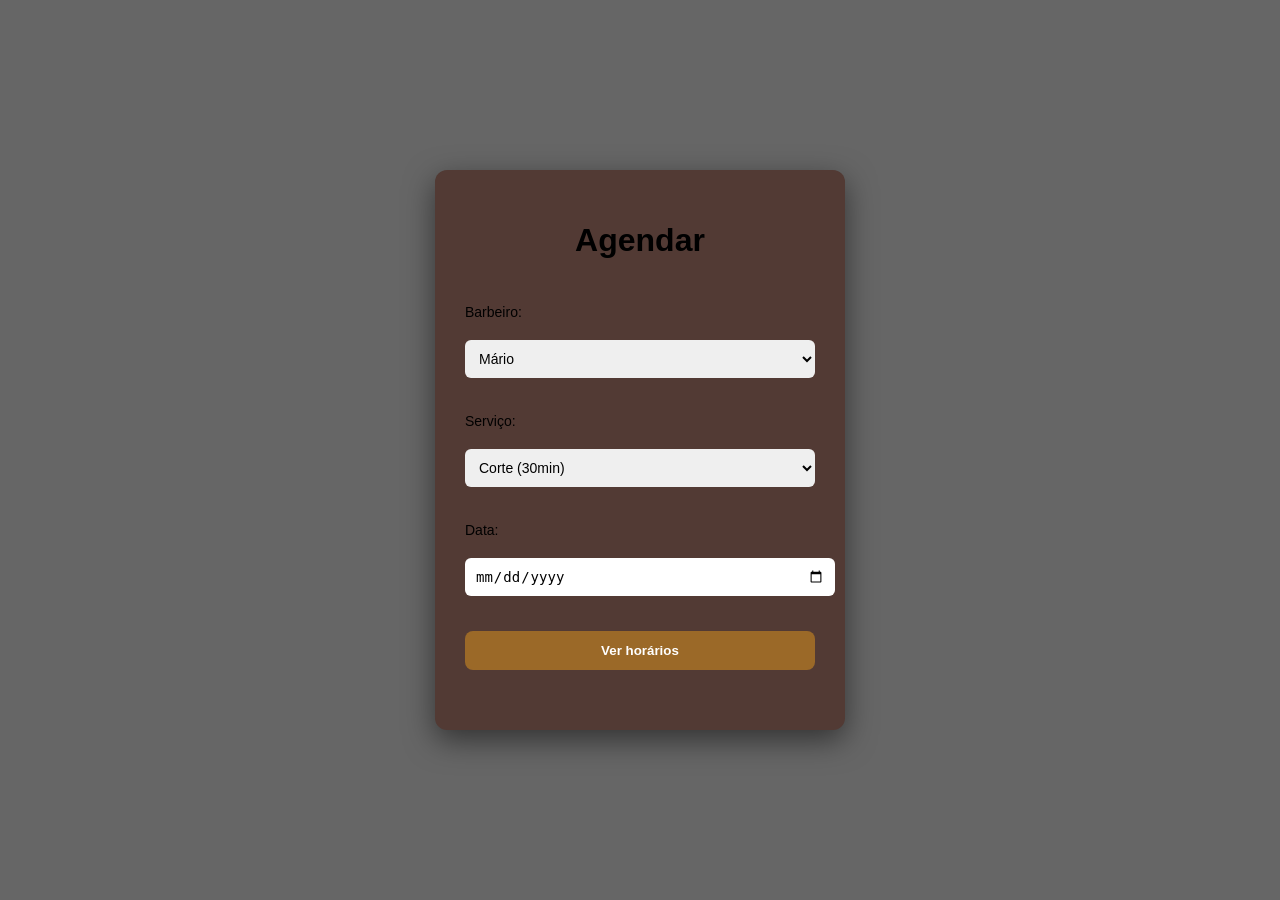
<file: index.html>
<!DOCTYPE html>
<html lang="pt-br">
<head>
  <meta charset="UTF-8">
  <title>Agendamento Barbearia</title>
<link rel="stylesheet" href="style.css">
    

</head>
<body>

  <div class="container">
    <h1>Agendar</h1>

    <label>Barbeiro:</label>
    <select id="barber">
      <option value="1">Mário</option>
      <option value="2">Leandro</option>
      <option value="3">Cleber</option>
      <option value="4">João</option>
    </select>

    <label>Serviço:</label>
    <select id="service">
      <option value="1">Corte (30min)</option>
      <option value="2">Corte e Barba (60min)</option>
      <option value="3">Barba(15min)</option>
      </select>
     

    <label>Data:</label>
    <input type="date" id="date">

    <button onclick="loadAvailability()">Ver horários</button>

    <div id="slots"></div>
  </div>
<script src="scripts/index.js"></script>
  
</body>
</html>
</file>
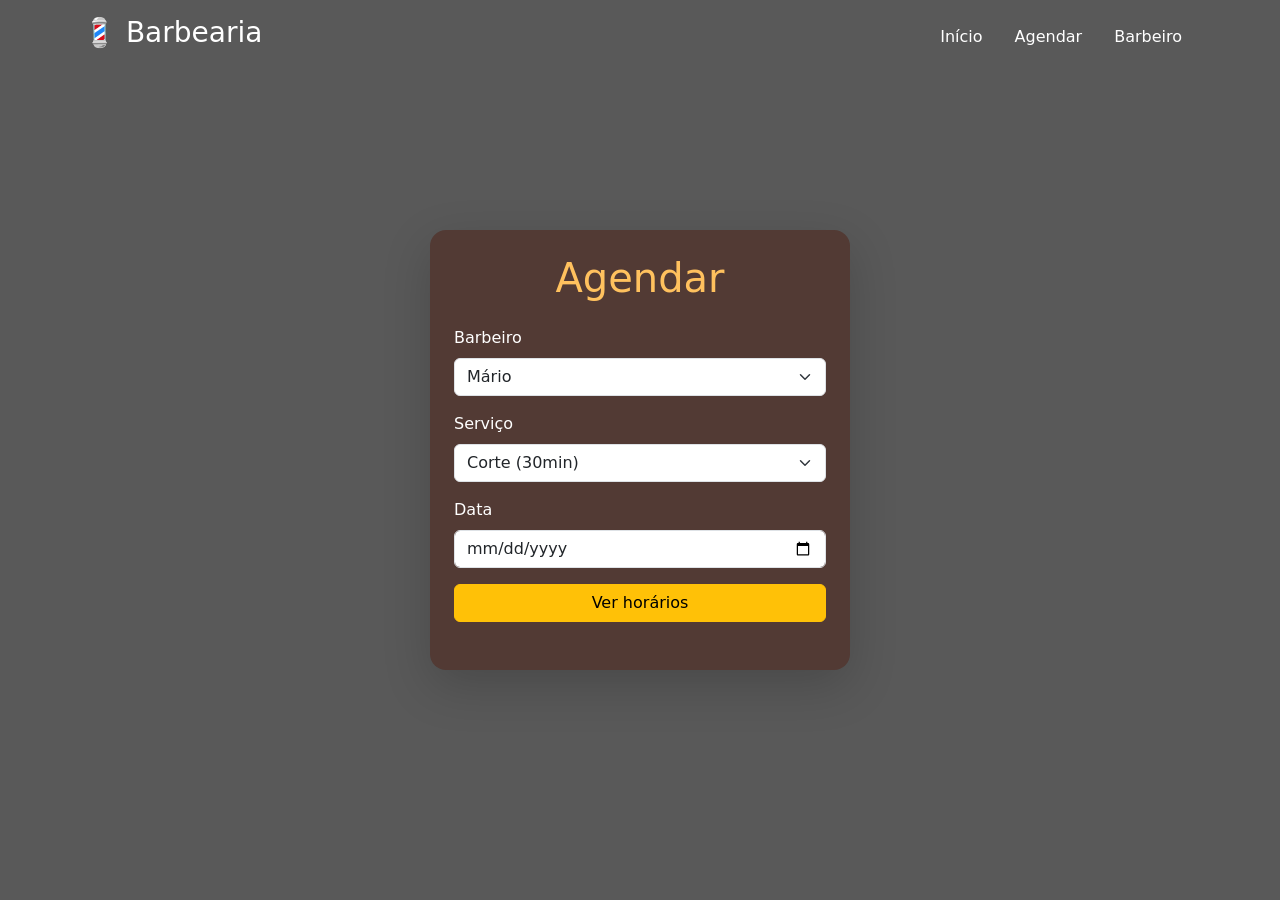
<file: frontEnd/index.html>
<!doctype html>
<html lang="pt-br">
  <head>
    <meta charset="UTF-8" />

    <meta name="viewport" content="width=device-width, initial-scale=1" />

    <title>Agendamento Barbearia</title>

    <link
      href="https://cdn.jsdelivr.net/npm/bootstrap@5.3.3/dist/css/bootstrap.min.css"
      rel="stylesheet"
    />

    <link rel="stylesheet" href="css/style.css" />
  </head>

  <body>
    <header class="position-absolute top-0 w-100 p-3 z-3">
      <div
        class="container d-flex flex-column flex-md-row justify-content-between align-items-center"
      >
        <h3 class="text-white">💈 Barbearia</h3>

        <nav class="nav">
          <a class="nav-link text-white" href="inicio.html">Início</a>

          <a class="nav-link text-white" href="index.html">Agendar</a>

          <a class="nav-link text-white" href="login.html">Barbeiro</a>
        </nav>
      </div>
    </header>

    <main
      class="container min-vh-100 d-flex justify-content-center align-items-center"
    >
      <div class="card shadow-lg p-4 form-container">
        <h1 class="text-center mb-4">Agendar</h1>

        <div class="mb-3">
          <label class="form-label">Barbeiro</label>

          <select id="barber" class="form-select">
            <option value="1">Mário</option>
            <option value="2">Leandro</option>
            <option value="3">Cleber</option>
            <option value="4">João</option>
          </select>
        </div>

        <div class="mb-3">
          <label class="form-label">Serviço</label>

          <select id="service" class="form-select">
            <option value="1">Corte (30min)</option>

            <option value="2">Corte e Barba (60min)</option>

            <option value="3">Barba (15min)</option>
          </select>
        </div>

        <div class="mb-3">
          <label class="form-label">Data</label>

          <input type="date" id="date" class="form-control" />
        </div>

        <button onclick="loadAvailability()" class="btn btn-warning w-100">
          Ver horários
        </button>

        <div id="slots" class="mt-4"></div>
      </div>
    </main>

    <script src="scripts/index.js"></script>
  </body>
</html>
</file>
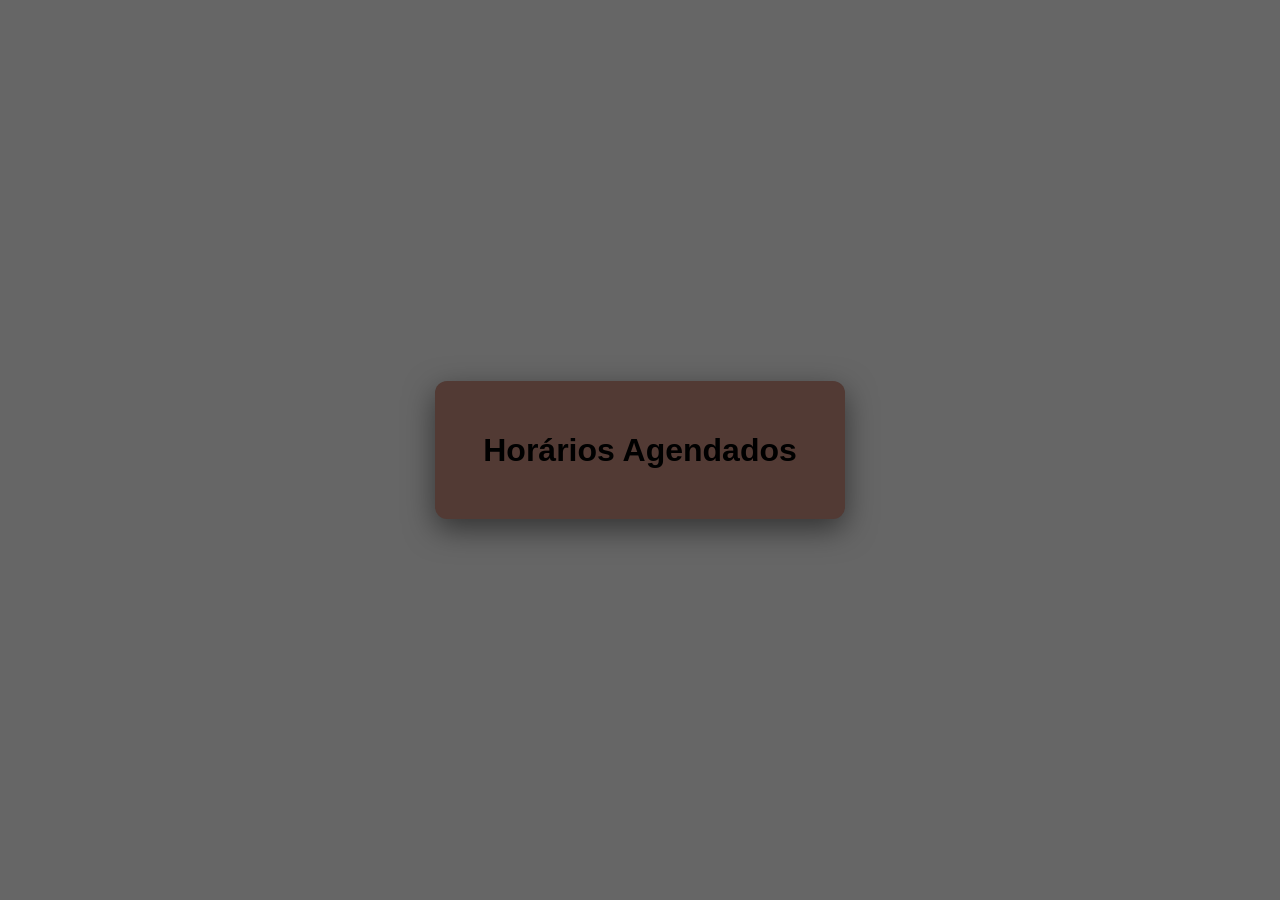
<file: frontEnd/confir.html>
<!doctype html>
<html lang="en">
  <head>
    <meta charset="UTF-8" />
    <meta name="viewport" content="width=device-width, initial-scale=1.0" />
    <title>Confirmação de Agendamento</title>
    <link rel="stylesheet" href="style.css" />
  </head>
  <body>
    <div class="container">
      <h1>Horários Agendados</h1>
    </div>
    <script src="https://apis.google.com/js/api.js"></script>
  </body>
</html>
</file>
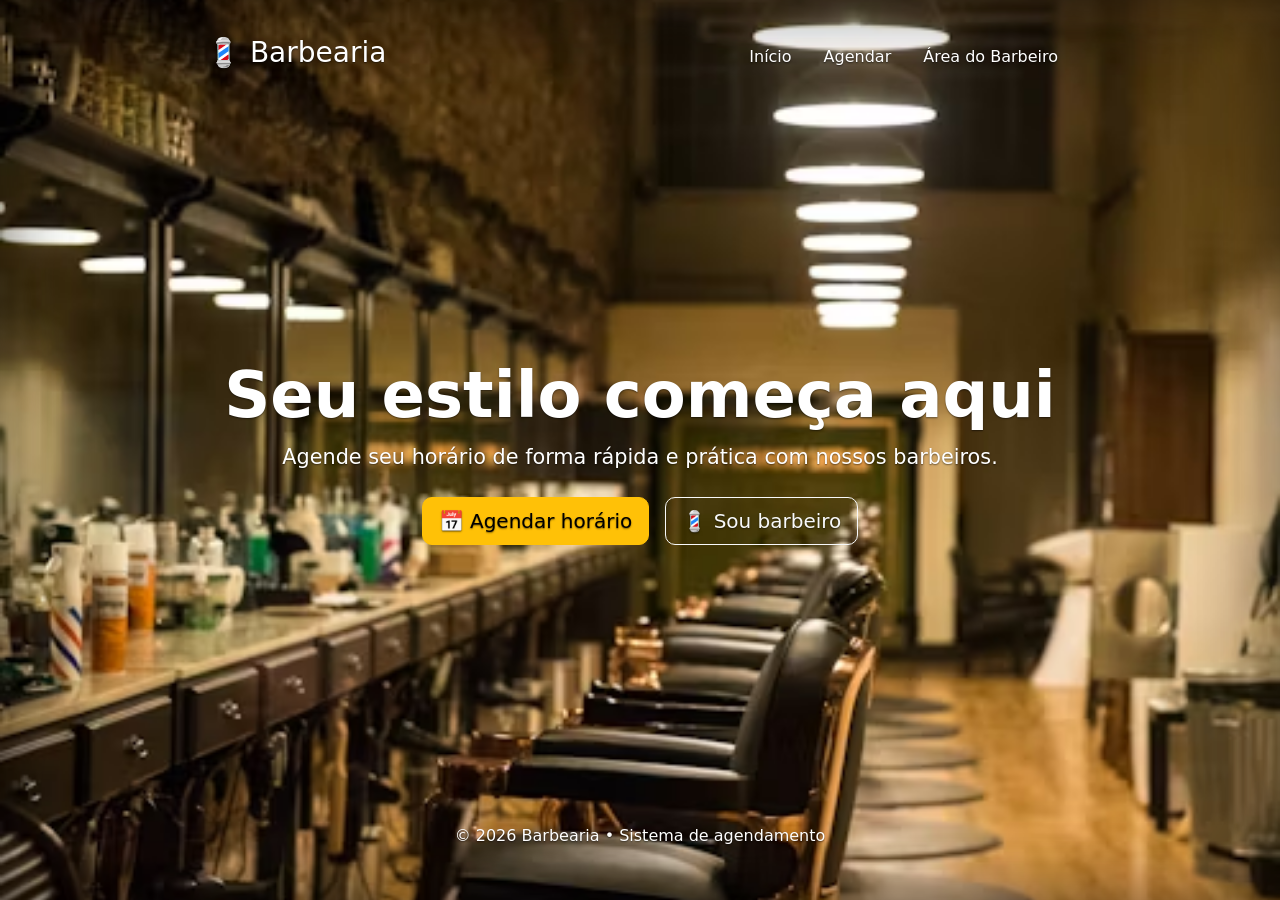
<file: frontEnd/inicio.html>
<!doctype html>
<html lang="pt-br">
  <head>
    <meta charset="utf-8" />
    <meta name="viewport" content="width=device-width, initial-scale=1" />

    <title>Barbearia</title>

    <link
      href="https://cdn.jsdelivr.net/npm/bootstrap@5.1.3/dist/css/bootstrap.min.css"
      rel="stylesheet"
    />

    <link href="css/inicio.css" rel="stylesheet" />
  </head>

  <body class="text-white text-center">
    <div class="cover-container d-flex h-100 p-3 mx-auto flex-column">
      <!-- HEADER PADRÃO -->
      <header class="mb-auto">
        <div class="d-flex justify-content-between align-items-center">
          <h3>💈 Barbearia</h3>

          <nav class="nav">
            <a class="nav-link text-white" href="inicio.html">Início</a>
            <a class="nav-link text-white" href="index.html">Agendar</a>
            <a class="nav-link text-white" href="login.html"
              >Área do Barbeiro</a
            >
          </nav>
        </div>
      </header>

      <!-- CONTEÚDO PRINCIPAL -->
      <main class="px-3">
        <h1>Seu estilo começa aqui</h1>

        <p class="lead">
          Agende seu horário de forma rápida e prática com nossos barbeiros.
        </p>

        <div class="d-flex justify-content-center gap-3 mt-4">
          <a href="index.html" class="btn btn-lg btn-warning">
            📅 Agendar horário
          </a>

          <a href="login.html" class="btn btn-lg btn-outline-light">
            💈 Sou barbeiro
          </a>
        </div>
      </main>

      <!-- FOOTER -->
      <footer class="mt-auto">
        <p>© 2026 Barbearia • Sistema de agendamento</p>
      </footer>
    </div>
  </body>
</html>
</file>
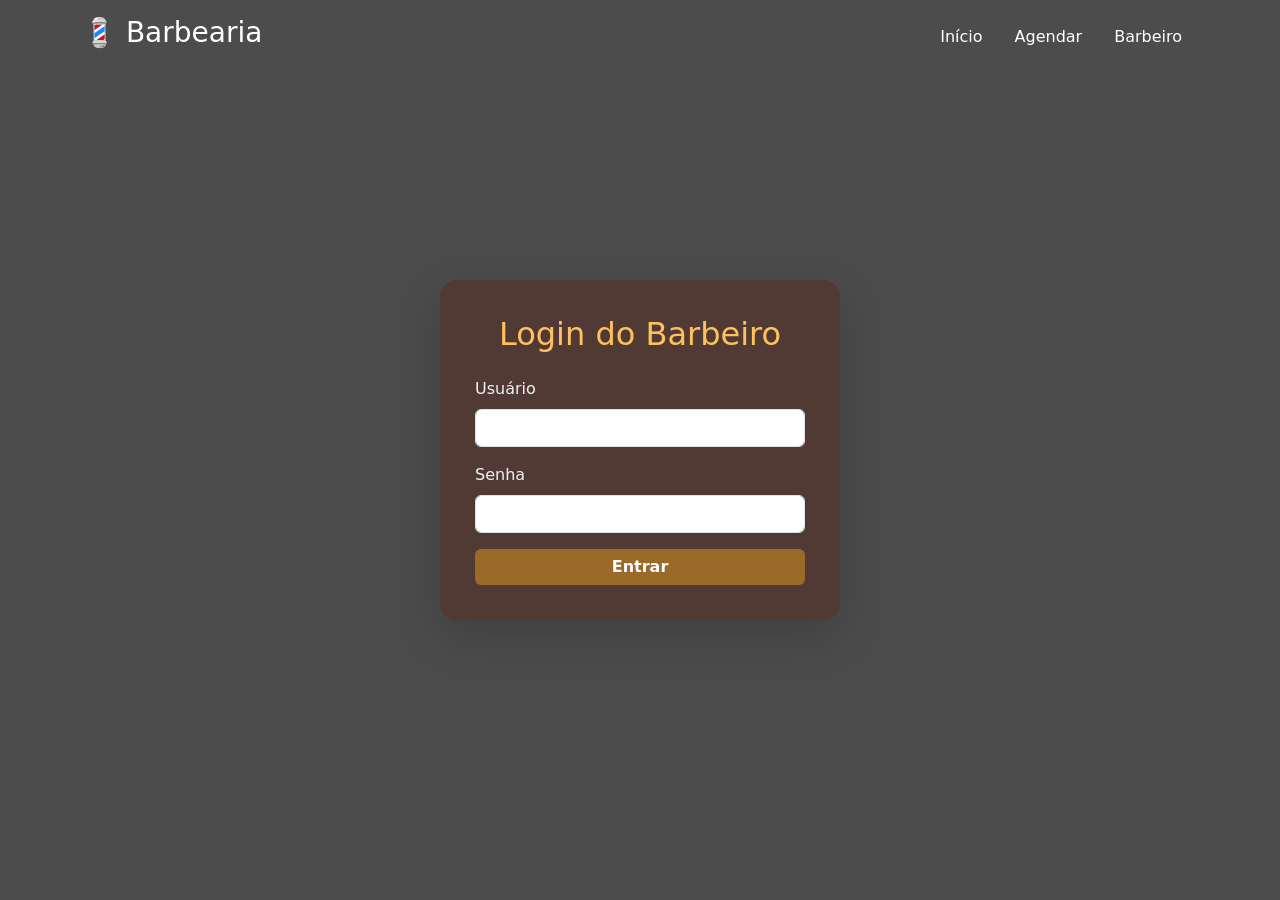
<file: frontEnd/login.html>
<!doctype html>
<html lang="pt-br">
  <head>
    <meta charset="UTF-8" />

    <meta name="viewport" content="width=device-width, initial-scale=1" />

    <title>Login Barbeiro</title>

    <link
      href="https://cdn.jsdelivr.net/npm/bootstrap@5.3.3/dist/css/bootstrap.min.css"
      rel="stylesheet"
    />

    <link rel="stylesheet" href="css/login.css" />
  </head>

  <body>
    <header class="position-absolute top-0 w-100 p-3 z-3">
      <div
        class="container d-flex flex-column flex-md-row justify-content-between align-items-center"
      >
        <h3 class="text-white">💈 Barbearia</h3>

        <nav class="nav">
          <a class="nav-link text-white" href="inicio.html">Início</a>

          <a class="nav-link text-white" href="index.html">Agendar</a>

          <a class="nav-link text-white" href="login.html">Barbeiro</a>
        </nav>
      </div>
    </header>

    <main
      class="container min-vh-100 d-flex justify-content-center align-items-center"
    >
      <div class="login-container shadow-lg">
        <h2 class="mb-4">Login do Barbeiro</h2>

        <div class="mb-3">
          <label class="form-label">Usuário</label>

          <input type="text" id="user" class="form-control" />
        </div>

        <div class="mb-3">
          <label class="form-label">Senha</label>

          <input type="password" id="pass" class="form-control" />
        </div>

        <button onclick="login()" class="btn btn-warning w-100">Entrar</button>
      </div>
    </main>

    <script src="scripts/login.js"></script>
  </body>
</html>
</file>
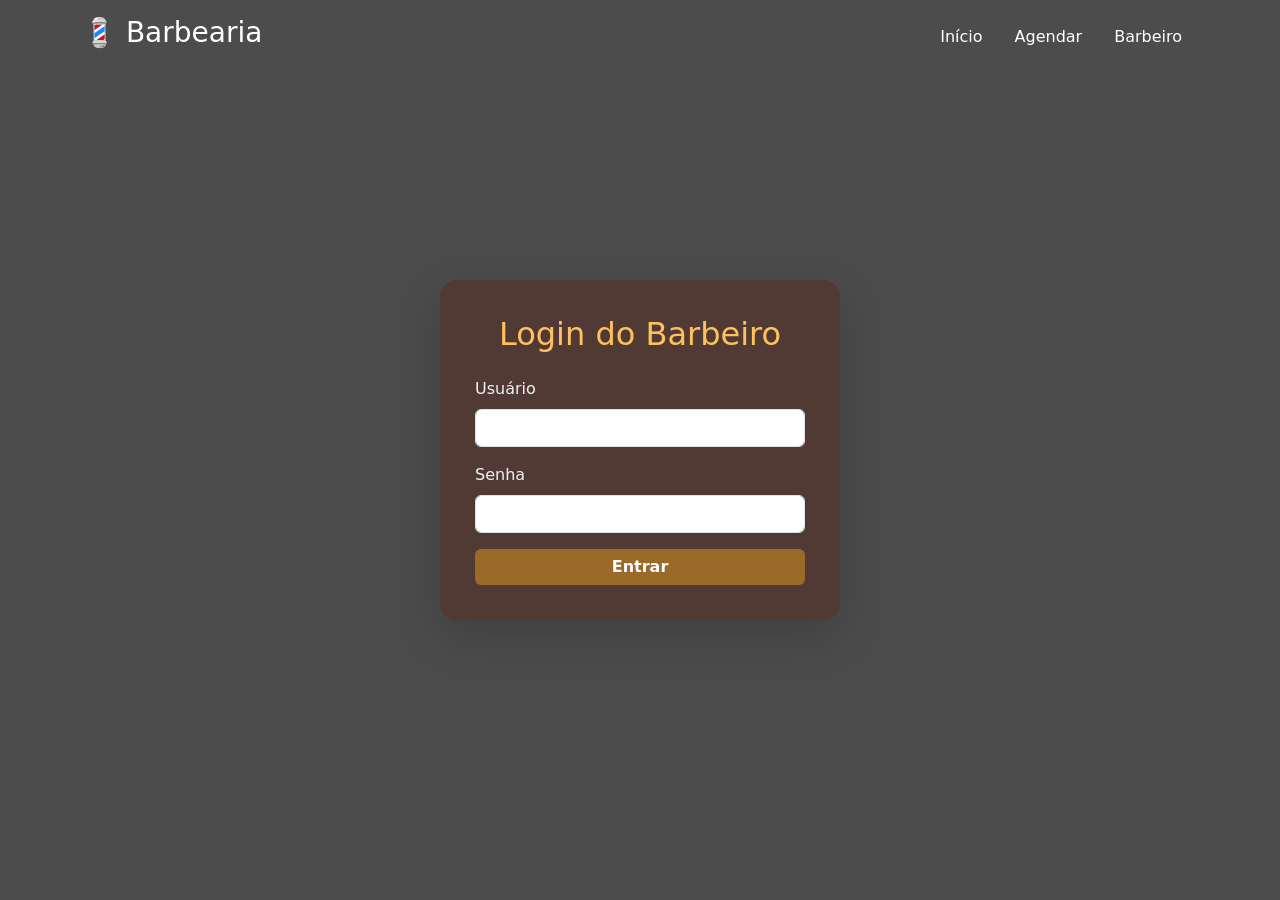
<file: frontEnd/painel.html>
<!doctype html>
<html lang="pt-br">
  <head>
    <meta charset="UTF-8" />

    <meta name="viewport" content="width=device-width, initial-scale=1" />

    <title>Painel do Barbeiro</title>

    <link
      href="https://cdn.jsdelivr.net/npm/bootstrap@5.3.3/dist/css/bootstrap.min.css"
      rel="stylesheet"
    />

    <link rel="stylesheet" href="css/painel.css" />
  </head>

  <body>
    <header class="position-absolute top-0 w-100 p-3 z-3">
      <div
        class="container d-flex flex-column flex-md-row justify-content-between align-items-center"
      >
        <h3 class="text-white">💈 Barbearia</h3>

        <nav class="nav">
          <a class="nav-link text-white" href="inicio.html">Início</a>

          <a class="nav-link text-white" href="index.html">Agendar</a>

          <a class="nav-link text-white" href="login.html">Barbeiro</a>
        </nav>
      </div>
    </header>

    <main
      class="container min-vh-100 d-flex justify-content-center align-items-center py-5"
    >
      <div class="panel-container shadow-lg">
        <div class="panel-header">
          <h1>Painel</h1>

          <button onclick="logout()" class="btn btn-warning">Sair</button>
        </div>

        <h3 id="barberName"></h3>

        <input
          type="date"
          id="date"
          class="form-control"
          onchange="loadAppointments()"
        />

        <div id="list"></div>
      </div>
    </main>

    <script src="scripts/painel.js"></script>
  </body>
</html>
</file>
<file: style.css>
body {
  font-family: Arial, sans-serif;
  margin: 0;
  height: 100vh;

  background-image: url("https://media.istockphoto.com/id/1973192500/pt/foto/interior-of-a-modern-barber-shop-before-opening-hours.jpg?s=612x612&w=0&k=20&c=njuo6LcupWuDjXCjwvf1HFVyKDrGMF_vQQHuE9ucJSg=");
  background-size: cover;
  background-position: center;
  background-repeat: no-repeat;
  height: 100vh;
  margin: 0;
  display: flex;
  justify-content: center;
  align-items: center;
  font-family: Arial, sans-serif;

}

body::before {
  content: "";
  position: absolute;
  top: 0;
  left: 0;

  width: 100%;
  height: 100%;

  background: rgba(0, 0, 0, 0.6);
}

.container {
  z-index: 1;
  background: #523A34;
  padding: 30px;
  border-radius: 12px;
  width: 350px;
  box-shadow: 0 10px 30px rgba(0,0,0,0.5);

  display: flex;
  flex-direction: column;
  gap: 15px; /* espaçamento interno */
}
  

    h1 {
      text-align: center;
      margin-bottom: 20px;
    }

    label {
      font-size: 14px;
      display: block;
      margin-top: 10px;
      margin-bottom: 5px;
    }

    select, input {
      width: 100%;
      padding: 10px;
      border-radius: 6px;
      border: none;
      margin-bottom: 10px;
      font-size: 14px;
    }

    button {
      width: 100%;
      padding: 12px;
      background: #9b6928;
      border: none;
      border-radius: 8px;
      color: #fff;
      font-weight: bold;
      cursor: pointer;
      margin-top: 10px;
      transition: 0.2s;
    }

    button:hover {
      background: #FFC15E;
    }

    #slots {
      margin-top: 15px;
      display: grid;
      grid-template-columns: repeat(3, 1fr);
      gap: 8px;
    }

    #slots button {
      background: #334155;
      padding: 8px;
      font-size: 12px;
    }

    #slots button:hover {
      background: #475569;
    }

    .slot {
  padding: 10px;
  margin-top: 5px;
  border-radius: 6px;
  cursor: pointer;
  color: white;
}
</file>
<file: frontEnd/css/style.css>
body {
  background-image: url("https://media.istockphoto.com/id/1973192500/pt/foto/interior-of-a-modern-barber-shop-before-opening-hours.jpg?s=612x612&w=0&k=20&c=njuo6LcupWuDjXCjwvf1HFVyKDrGMF_vQQHuE9ucJSg=");

  background-size: cover;

  background-position: center;

  background-repeat: no-repeat;

  position: relative;
}

body::before {
  content: "";

  position: fixed;

  inset: 0;

  background: rgba(0, 0, 0, 0.65);

  z-index: 0;
}

.form-container {
  width: 100%;

  max-width: 420px;

  background: #523a34;

  border: none;

  border-radius: 16px;

  z-index: 1;
}

h1 {
  color: #ffc15e;
}

.form-label {
  color: white;
}

.nav-link:hover {
  color: #ffc15e !important;
}

#slots {
  display: grid;

  grid-template-columns: repeat(auto-fit, minmax(90px, 1fr));

  gap: 10px;
}

.slot {
  padding: 10px;

  border-radius: 8px;

  text-align: center;

  color: white;

  cursor: pointer;

  transition: 0.2s;
}

.slot:hover {
  transform: scale(1.03);
}

@media (max-width: 768px) {
  nav {
    justify-content: center;
  }

  header h3 {
    margin-bottom: 10px;
  }
}
</file>
<file: frontEnd/style.css>
body {
  font-family: Arial, sans-serif;
  margin: 0;
  height: 100vh;

  background-image: url("https://media.istockphoto.com/id/1973192500/pt/foto/interior-of-a-modern-barber-shop-before-opening-hours.jpg?s=612x612&w=0&k=20&c=njuo6LcupWuDjXCjwvf1HFVyKDrGMF_vQQHuE9ucJSg=");
  background-size: cover;
  background-position: center;
  background-repeat: no-repeat;
  height: 100vh;
  margin: 0;
  display: flex;
  justify-content: center;
  align-items: center;
  font-family: Arial, sans-serif;
}

body::before {
  content: "";
  position: absolute;
  top: 0;
  left: 0;

  width: 100%;
  height: 100%;

  background: rgba(0, 0, 0, 0.6);
}

.container {
  z-index: 1;
  background: #523a34;
  padding: 30px;
  border-radius: 12px;
  width: 350px;
  box-shadow: 0 10px 30px rgba(0, 0, 0, 0.5);

  display: flex;
  flex-direction: column;
  gap: 15px; /* espaçamento interno */
}

h1 {
  text-align: center;
  margin-bottom: 20px;
}

label {
  font-size: 14px;
  display: block;
  margin-top: 10px;
  margin-bottom: 5px;
}

select,
input {
  width: 100%;
  padding: 10px;
  border-radius: 6px;
  border: none;
  margin-bottom: 10px;
  font-size: 14px;
}

button {
  width: 100%;
  padding: 12px;
  background: #9b6928;
  border: none;
  border-radius: 8px;
  color: #fff;
  font-weight: bold;
  cursor: pointer;
  margin-top: 10px;
  transition: 0.2s;
}

button:hover {
  background: #ffc15e;
}

#slots {
  margin-top: 15px;
  display: grid;
  grid-template-columns: repeat(3, 1fr);
  gap: 8px;
}

#slots button {
  background: #334155;
  padding: 8px;
  font-size: 12px;
}

#slots button:hover {
  background: #475569;
}

.slot {
  padding: 10px;
  margin-top: 5px;
  border-radius: 6px;
  cursor: pointer;
  color: white;
}
</file>
<file: frontEnd/css/inicio.css>
html,
body {
  height: 100%;
  margin: 0;

  background-color: #333;
  background-image: url(imagens/photo-1536520002442-39764a41e987.avif);

  background-repeat: no-repeat;
  background-size: cover;
  background-position: center;
}

body {
  display: flex;
  justify-content: center;

  color: #fff;

  text-shadow: 0 0.05rem 0.1rem rgba(0, 0, 0, 0.5);

  box-shadow: inset 0 0 5rem rgba(0, 0, 0, 0.6);

  padding: 20px;
}

.cover-container {
  width: 100%;
  max-width: 900px;
}

/* NAV */

.nav-link {
  font-weight: 500;
  transition: 0.2s;
}

.nav-link:hover {
  color: #ffc107 !important;
}

/* TÍTULO */

main h1 {
  font-size: clamp(2rem, 6vw, 4rem);
  font-weight: bold;
}

.lead {
  font-size: clamp(1rem, 2vw, 1.3rem);
}

/* BOTÕES */

.btn {
  border-radius: 10px;
}

/* RESPONSIVIDADE */

@media (max-width: 768px) {
  header div {
    flex-direction: column;
    gap: 15px;
  }

  nav {
    flex-wrap: wrap;
    justify-content: center;
  }

  main {
    margin-top: 40px;
  }

  .d-flex.gap-3.mt-4 {
    flex-direction: column;
    align-items: center;
  }

  .btn-lg {
    width: 100%;
    max-width: 300px;
  }

  footer {
    margin-top: 40px;
    font-size: 14px;
  }
}
</file>
<file: frontEnd/css/login.css>
body {
  margin: 0;

  min-height: 100vh;

  background-image: url("https://media.istockphoto.com/id/1973192500/pt/foto/interior-of-a-modern-barber-shop-before-opening-hours.jpg?s=612x612&w=0&k=20&c=njuo6LcupWuDjXCjwvf1HFVyKDrGMF_vQQHuE9ucJSg=");

  background-size: cover;

  background-position: center;

  background-repeat: no-repeat;

  position: relative;
}

body::before {
  content: "";

  position: fixed;

  inset: 0;

  background: rgba(0, 0, 0, 0.7);

  z-index: 0;
}

.login-container {
  position: relative;

  z-index: 1;

  width: 100%;

  max-width: 400px;

  padding: 35px;

  border-radius: 16px;

  background: #523a34;
}

h2 {
  text-align: center;

  color: #ffc15e;
}

.form-label {
  color: #f1f1f1;
}

.btn-warning {
  background: #9b6928;

  border: none;

  color: white;

  font-weight: bold;
}

.btn-warning:hover {
  background: #ffc15e;

  color: black;
}

.nav-link:hover {
  color: #ffc15e !important;
}

@media (max-width: 768px) {
  nav {
    justify-content: center;
  }

  header h3 {
    margin-bottom: 10px;
  }

  .login-container {
    padding: 25px;
  }
}
</file>
<file: frontEnd/css/painel.css>
body {
  margin: 0;

  min-height: 100vh;

  font-family: Arial, sans-serif;

  background-image: url("https://media.istockphoto.com/id/1973192500/pt/foto/interior-of-a-modern-barber-shop-before-opening-hours.jpg?s=612x612&w=0&k=20&c=njuo6LcupWuDjXCjwvf1HFVyKDrGMF_vQQHuE9ucJSg=");

  background-size: cover;

  background-position: center;

  background-repeat: no-repeat;

  position: relative;
}

body::before {
  content: "";

  position: fixed;

  inset: 0;

  background: rgba(0, 0, 0, 0.65);

  z-index: 0;
}

.panel-container {
  position: relative;

  z-index: 1;

  width: 100%;

  max-width: 700px;

  max-height: 85vh;

  overflow-y: auto;

  padding: 30px;

  border-radius: 16px;

  background: #523a34;
}

.panel-header {
  display: flex;

  justify-content: space-between;

  align-items: center;

  margin-bottom: 20px;
}

.panel-header h1 {
  margin: 0;

  color: white;
}

#barberName {
  text-align: center;

  color: #ffc15e;

  margin-bottom: 20px;
}

#list {
  display: flex;

  flex-direction: column;

  gap: 12px;

  margin-top: 20px;
}

.appointment {
  background: #065f46;

  padding: 15px;

  border-radius: 10px;

  color: white;

  display: flex;

  justify-content: space-between;

  align-items: center;

  gap: 15px;

  flex-wrap: wrap;
}

.appointment button {
  background: #7f1d1d;

  border: none;

  padding: 8px 12px;

  border-radius: 8px;

  color: white;

  cursor: pointer;

  transition: 0.2s;
}

.appointment button:hover {
  background: #dc2626;
}

.nav-link:hover {
  color: #ffc15e !important;
}

.empty {
  text-align: center;

  color: #ccc;
}

@media (max-width: 768px) {
  nav {
    justify-content: center;
  }

  header h3 {
    margin-bottom: 10px;
  }

  .panel-container {
    padding: 20px;
  }

  .panel-header {
    flex-direction: column;

    gap: 15px;

    align-items: stretch;
  }

  .appointment {
    flex-direction: column;

    align-items: flex-start;
  }

  .appointment button {
    width: 100%;
  }
}
</file>
